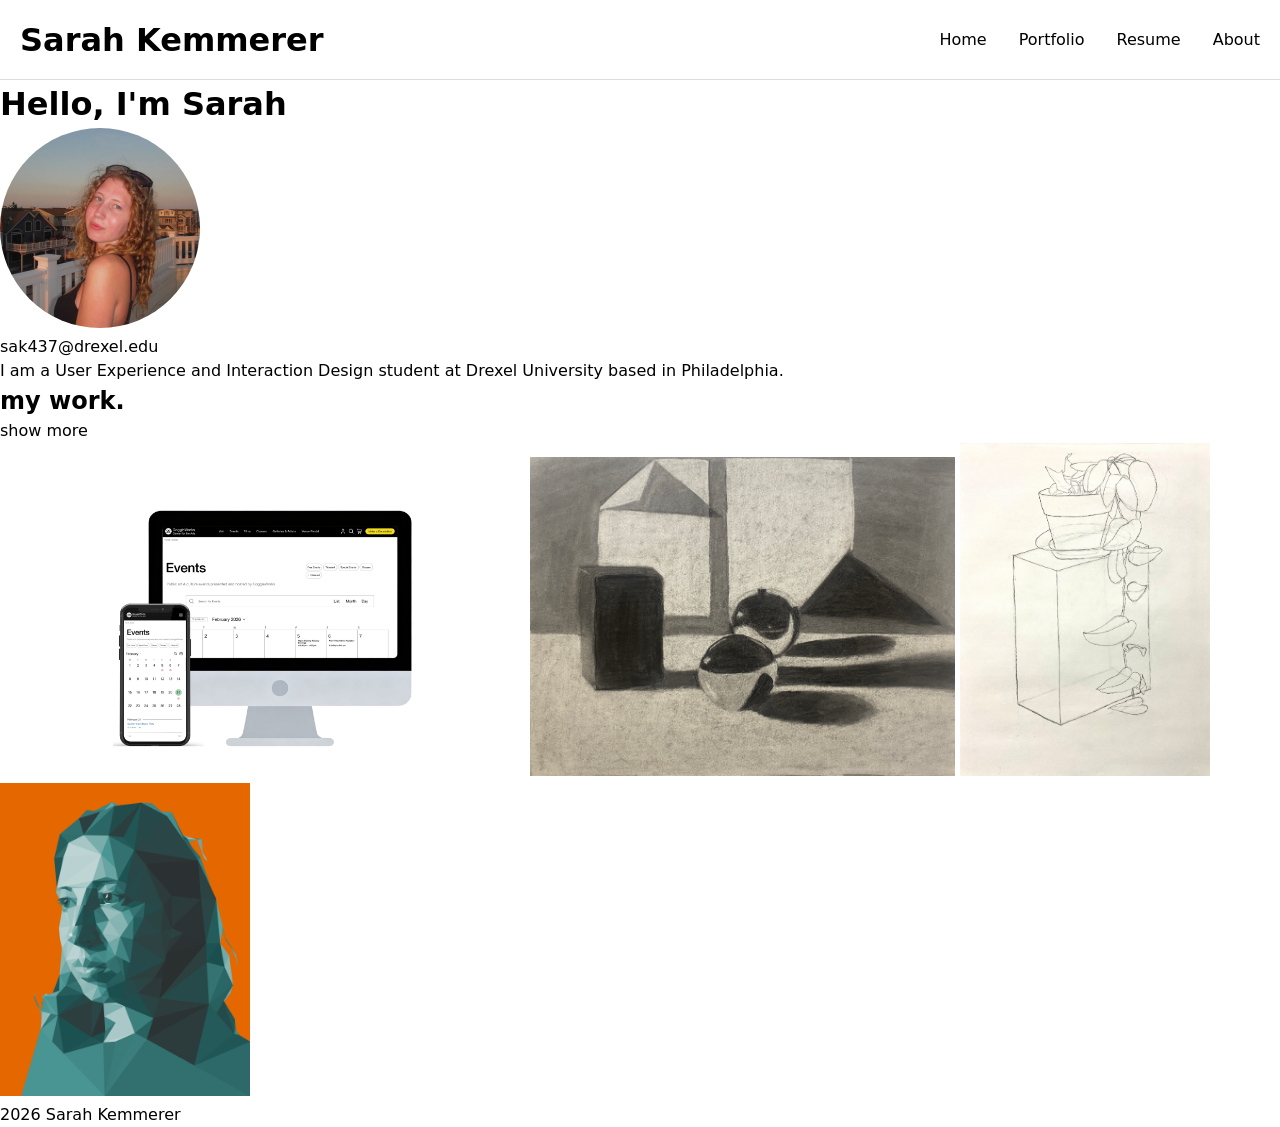
<file: index.html>
<!DOCTYPE html>
<html lang="en">
<head>
    <meta charset="UTF-8">
    <meta name="viewport" content="width=device-width, initial-scale=1.0">
    <title>Sarah Kemmerer</title>
    <link rel="stylesheet" href="styles.css">
</head>
<body>
    <input type="checkbox" id="toggle-menu"/>

    <header class="header">
        <div class="header-inner">

            <h1><a href="index.html">Sarah Kemmerer</a></h1>

            <label class="hamburger" for="toggle-menu">
                <span class="hamburger-bar"></span>
                <span class="hamburger-bar"></span>
                <span class="hamburger-bar"></span>
            </label>

            <ul class="nav">
                <li><a href="index.html">Home</a></li>
                <li><a href="portfolio.html">Portfolio</a></li>   
                <li><a href="resume.html">Resume</a></li>
                <li><a href="about.html">About</a></li>  
            </ul>

        </div>

    </header>
    <main>

    <h1>Hello, I'm Sarah</h1>
    
    <img src="images/sarahatbeach.png" alt="Sarah Kemmerer at the Jersey shore" width="200" height="200" style="border-radius: 50%"> 
    <!-- want it to be circular-->
   
    
    <div>
        <p>
        sak437@drexel.edu 
        <!-- copy to clipboard -->
        </p>
    
        <p class="large"> 
        I am a User Experience and Interaction Design student at Drexel University based in Philadelphia. 
        </p>
    </div>
   <h2> my work. </h2>

    <p>
        <!-- button that links to projects  -->
        <a href="portfolio.html">show more</a>
   </p>

   <section>
        <a href="uxwork.html"> <img src="images/eventpagesurface.png" alt="event page design on macbook and iphone" width="525" height="300"></a>
        <a href="charcoaldrawing.html"><img src="images/charcoaldrawingcasesurface.png" alt="charcoal drawing of two reflective spheres on a table with box and two papers on wall behind" width="425" height="300"></a>
        <a href="introdrawing.html"><img src="images/drawingcardimage.png" alt="line drawing of a pothos plant on a rectanglular box" width="250" height="350"></a>
        <a href="designformedia.html"><img src="images/designformedia.png" alt="low poly portrait of sarah kemmerer in teal with orange background" width="250" height="300"></a>
   </section>
  
    </main>

    <footer>
        <p>2026 Sarah Kemmerer</p>
    </footer>
</body>
</html>
</file>
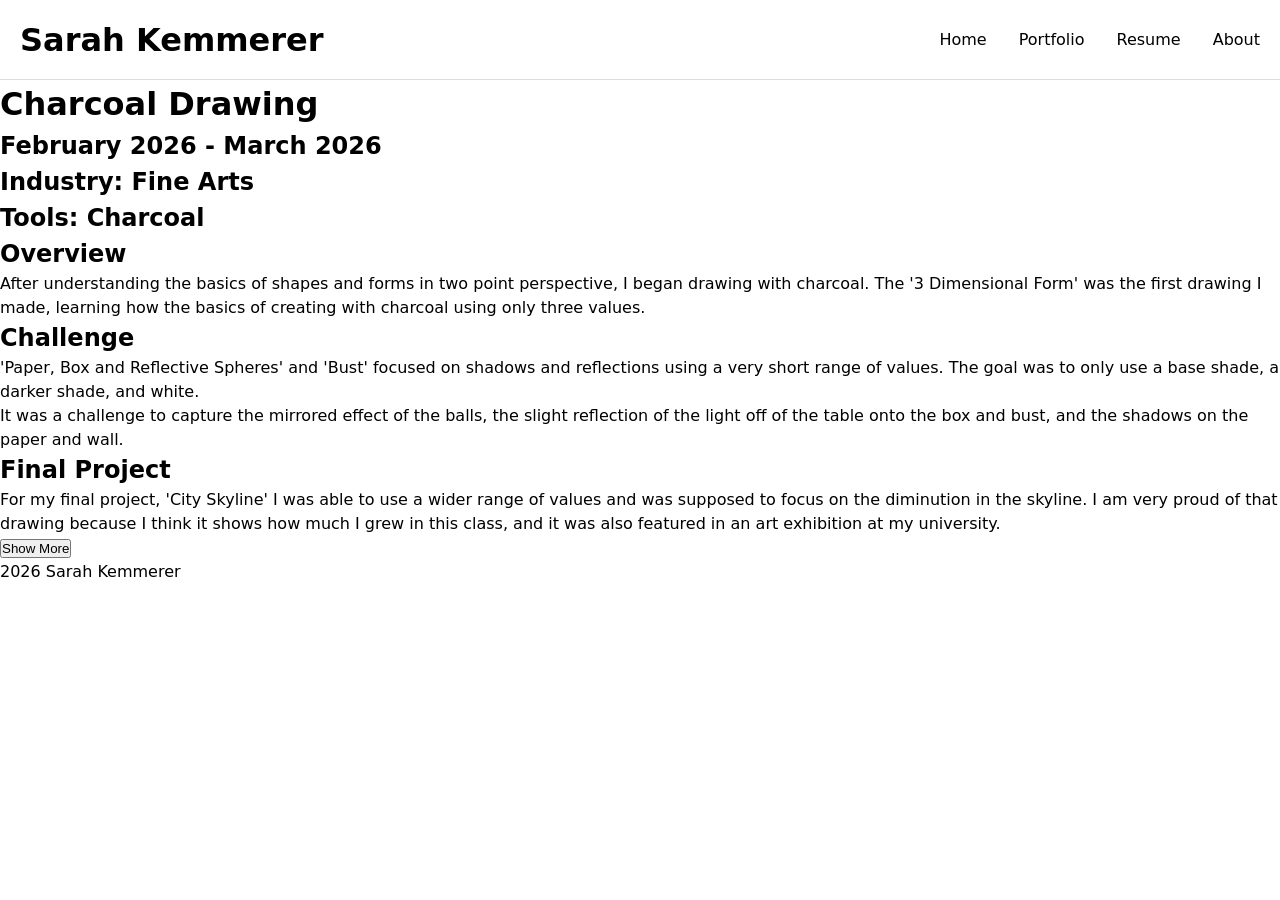
<file: charcoaldrawing.html>
<!DOCTYPE html>
<html lang="en">
<head>
    <meta charset="UTF-8">
    <meta name="viewport" content="width=device-width, initial-scale=1.0">
    <title>Document</title>
    <link rel="stylesheet" href="styles.css">
</head>

<body>

    <input type="checkbox" id="toggle-menu"/>

    <header class="header">
        <div class="header-inner">

            <h1><a href="index.html">Sarah Kemmerer</a></h1>

            <label class="hamburger" for="toggle-menu">
                <span class="hamburger-bar"></span>
                <span class="hamburger-bar"></span>
                <span class="hamburger-bar"></span>
            </label>

            <ul class="nav">
                <li><a href="index.html">Home</a></li>
                <li><a href="portfolio.html">Portfolio</a></li>   
                <li><a href="resume.html">Resume</a></li>
                <li><a href="about.html">About</a></li>  
            </ul>

        </div>

    </header>

    <main>

    <h1>Charcoal Drawing</h1>

    <section>
        <h2>February 2026 - March 2026</h2>
        <h2>Industry: Fine Arts</h2>
        <h2>Tools: Charcoal</h2>
    </section>

    <section>
        
        <h2>Overview</h2>

        <p>
            After understanding the basics of shapes and forms in two point perspective, I began drawing with charcoal. The '3 Dimensional Form' was the first drawing I made, learning how the basics of creating with charcoal using only three values.
        </p>

    </section>

    <section>
        
        <h2>Challenge</h2>

        <p>
            'Paper, Box and Reflective Spheres' and 'Bust' focused on shadows and reflections using a very short range of values. The goal was to only use a base shade, a darker shade, and white.
        </p>

        <p>
            It was a challenge to capture the mirrored effect of the balls, the slight reflection of the light off of the table onto the box and bust, and the shadows on the paper and wall.
        </p>

    </section>

    <section>
        
        <h2>Final Project</h2>

        <p>
            For my final project, 'City Skyline' I was able to use a wider range of values and was supposed to focus on the diminution in the skyline. I am very proud of that drawing because I think it shows how much I grew in this class, and it was also featured in an art exhibition at my university.
        </p>

    </section>

    <button><a href="portfolio.html">Show More</a></button>

    </main>

    <footer>
        <p>2026 Sarah Kemmerer</p>
    </footer>

</body>
</html>
</file>
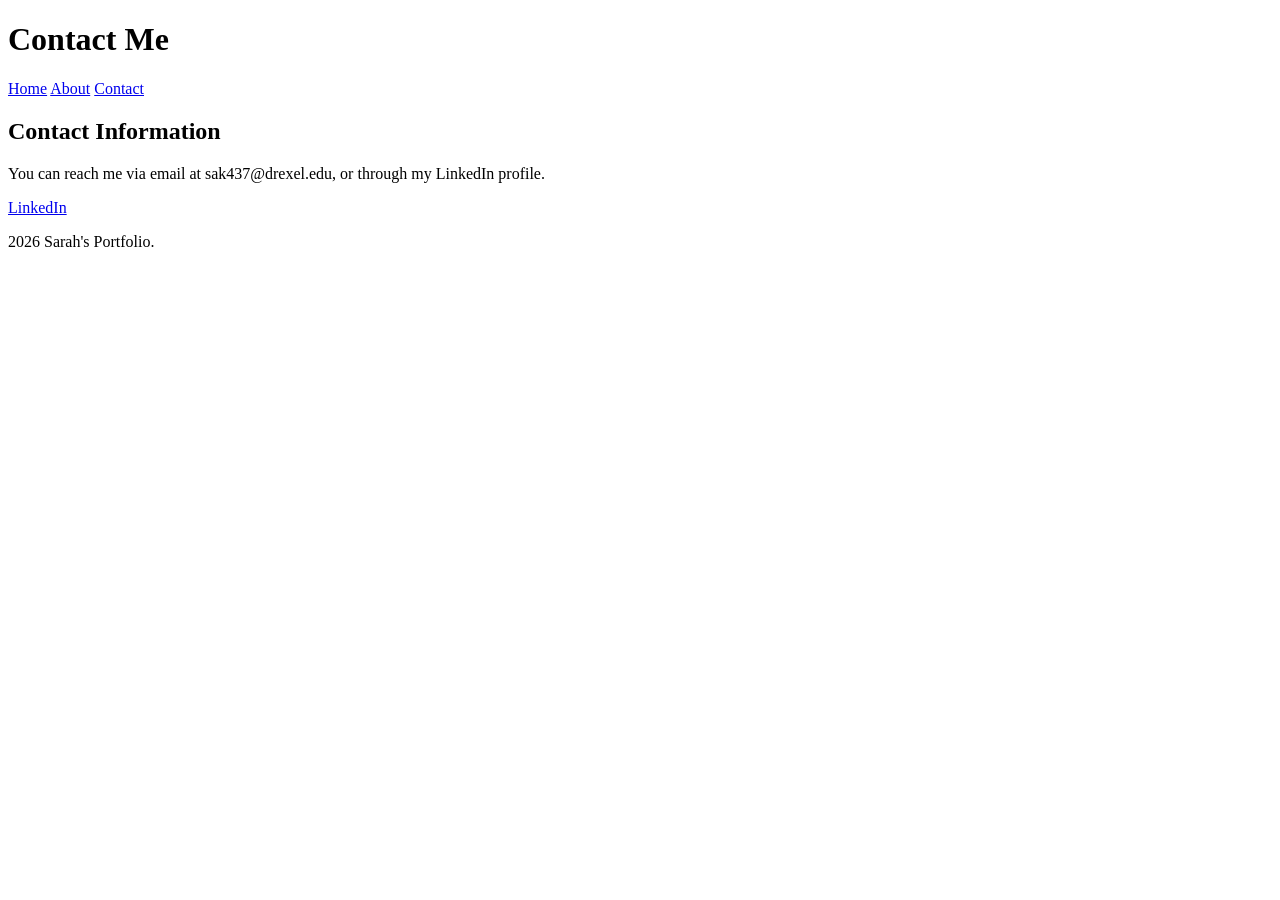
<file: contact.html>
<!DOCTYPE html>
<html lang="en">
<head>
    <meta charset="UTF-8">
    <meta name="viewport" content="width=device-width, initial-scale=1.0">
    <title>Document</title>
</head>
<body>
    <header>
        <h1>Contact Me</h1>
    </header> 
    <nav aria-label="Primary">
        <a href="index.html">Home</a>
        <a href="about.html">About</a>
        <a href="contact.html">Contact</a>
    </nav>
    <main>  
        <h2>Contact Information</h2>
        <p>
            You can reach me via email at sak437@drexel.edu, or through my LinkedIn profile. 
        </p>
       <a href="http://linkedin.com/in/sarah-kemmerer/" target="_blank">LinkedIn</a>
    </main>
    <footer>
        <p>2026 Sarah's Portfolio.</p>
    </footer>
</body>
</html>
</file>
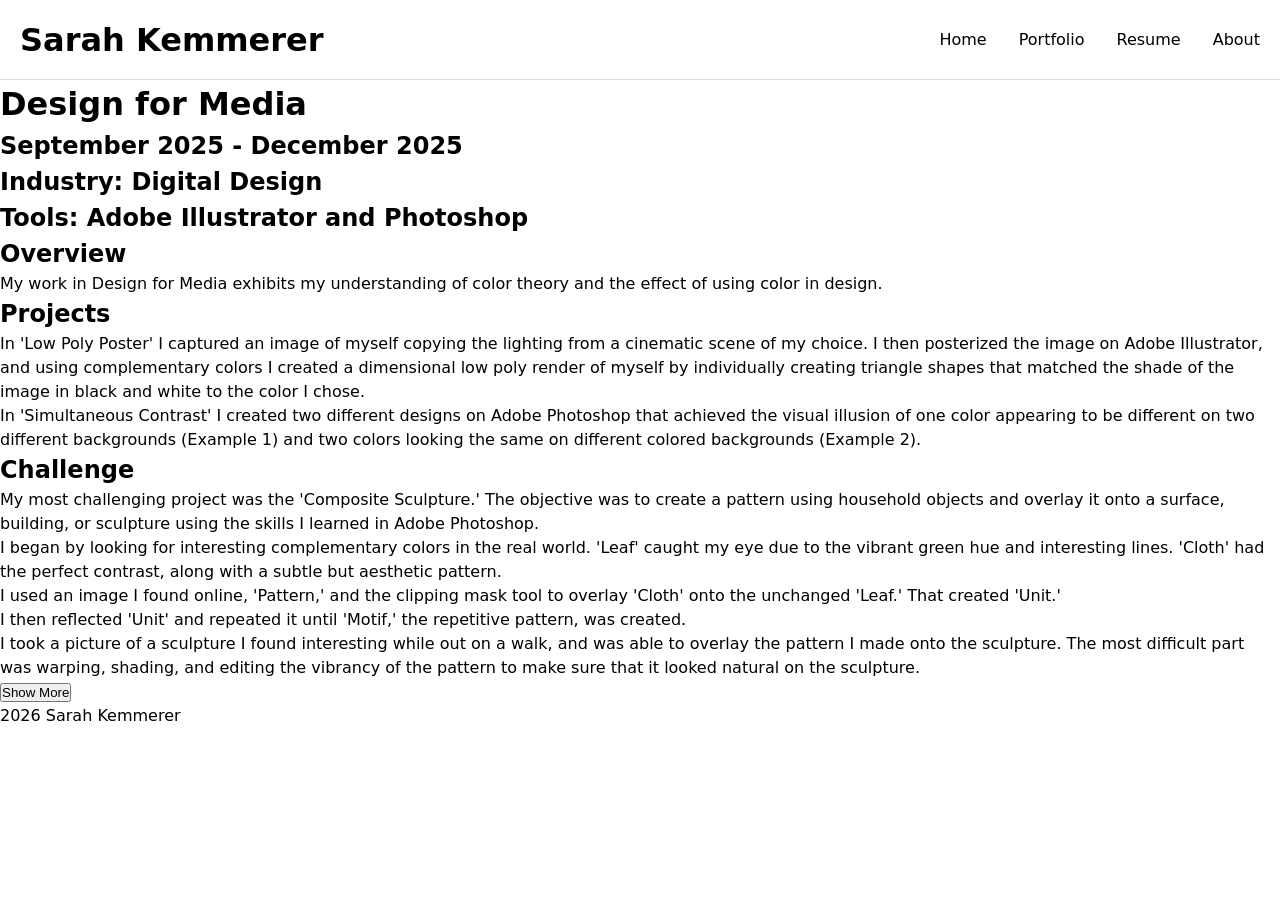
<file: designformedia.html>
<!DOCTYPE html>
<html lang="en">
<head>
    <meta charset="UTF-8">
    <meta name="viewport" content="width=device-width, initial-scale=1.0">
    <title>Document</title>
    <link rel="stylesheet" href="styles.css">
</head>

<body>

    <input type="checkbox" id="toggle-menu"/>

    <header class="header">
        <div class="header-inner">

            <h1><a href="index.html">Sarah Kemmerer</a></h1>

            <label class="hamburger" for="toggle-menu">
                <span class="hamburger-bar"></span>
                <span class="hamburger-bar"></span>
                <span class="hamburger-bar"></span>
            </label>

            <ul class="nav">
                <li><a href="index.html">Home</a></li>
                <li><a href="portfolio.html">Portfolio</a></li>   
                <li><a href="resume.html">Resume</a></li>
                <li><a href="about.html">About</a></li>  
            </ul>

        </div>

    </header>

    <main>

    <h1>Design for Media</h1>

    <section>
        <h2>September 2025 - December 2025</h2>
        <h2>Industry: Digital Design</h2>
        <h2>Tools: Adobe Illustrator and Photoshop</h2>
    </section>
    
    <section>   
        
        <h2>Overview</h2>
        
        <p>My work in Design for Media exhibits my understanding of color theory and the effect of using color in design.</p>
   
    </section> 
    
    <section>

        <h2>Projects</h2>

        <p>
            In 'Low Poly Poster' I captured an image of myself copying the lighting from a cinematic scene of my choice. I then posterized the image on Adobe Illustrator, and using complementary colors I created a dimensional low poly render of myself by individually creating triangle shapes that matched the shade of the image in black and white to the color I chose.
        </p>

        <p>
            In 'Simultaneous Contrast' I created two different designs on Adobe Photoshop that achieved the visual illusion of one color appearing to be different on two different backgrounds (Example 1) and two colors looking the same on different colored backgrounds (Example 2).
        </p>
    </section>

    <section>

        <h2>Challenge</h2>

        <p>
            My most challenging project was the 'Composite Sculpture.' The objective was to create a pattern using household objects and overlay it onto a surface, building, or sculpture using the skills I learned in Adobe Photoshop.
        </p>

        <p>
            I began by looking for interesting complementary colors in the real world. 'Leaf' caught my eye due to the vibrant green hue and interesting lines. 'Cloth' had the perfect contrast, along with a subtle but aesthetic pattern.
        </p>

        <p>
            I used an image I found online, 'Pattern,' and the clipping mask tool to overlay 'Cloth' onto the unchanged 'Leaf.' That created 'Unit.'
        </p>

        <p>
            I then reflected 'Unit' and repeated it until 'Motif,' the repetitive pattern, was created.
        </p>

        <p>
            I took a picture of a sculpture I found interesting while out on a walk, and was able to overlay the pattern I made onto the sculpture. The most difficult part was warping, shading, and editing the vibrancy of the pattern to make sure that it looked natural on the sculpture.
        </p>

    </section>
    
    <button><a href="portfolio.html">Show More</a></button>

    </main>

    <footer>
        <p>2026 Sarah Kemmerer</p>
    </footer>
    
</body>
</html>
</file>
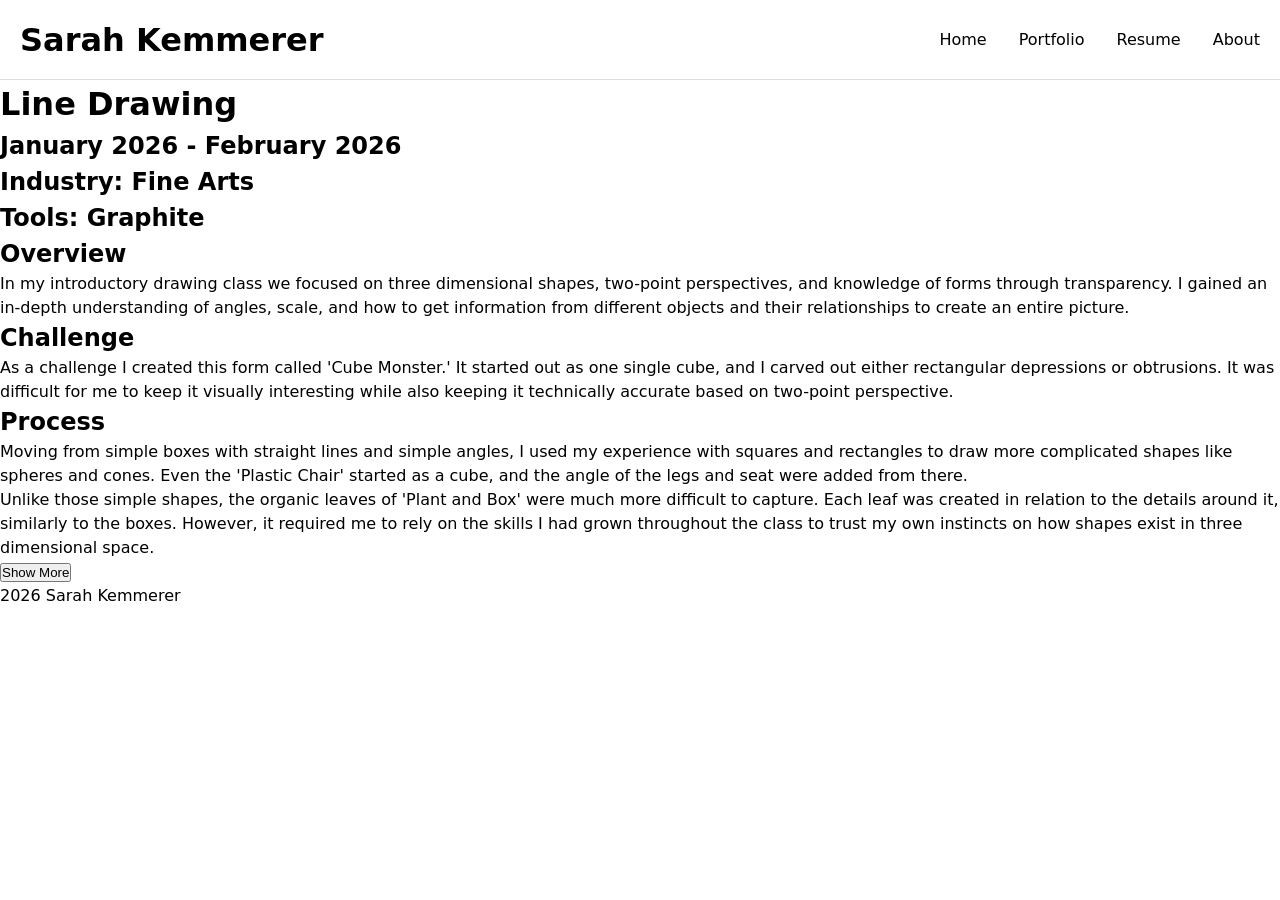
<file: introdrawing.html>
<!DOCTYPE html>
<html lang="en">
<head>
    <meta charset="UTF-8">
    <meta name="viewport" content="width=device-width, initial-scale=1.0">
    <title>Document</title>
    <link rel="stylesheet" href="styles.css">
</head>

<body>

    <input type="checkbox" id="toggle-menu"/>

    <header class="header">
        <div class="header-inner">

            <h1><a href="index.html">Sarah Kemmerer</a></h1>

            <label class="hamburger" for="toggle-menu">
                <span class="hamburger-bar"></span>
                <span class="hamburger-bar"></span>
                <span class="hamburger-bar"></span>
            </label>

            <ul class="nav">
                <li><a href="index.html">Home</a></li>
                <li><a href="portfolio.html">Portfolio</a></li>   
                <li><a href="resume.html">Resume</a></li>
                <li><a href="about.html">About</a></li>  
            </ul>

        </div>

    </header>

    <main>

    <h1>Line Drawing</h1>

    <section>
        <h2>January 2026 - February 2026</h2>
        <h2>Industry: Fine Arts</h2>
        <h2>Tools: Graphite</h2>
    </section>

    <section>

        <h2>Overview</h2>

        <p>
            In my introductory drawing class we focused on three dimensional shapes, two-point perspectives, and knowledge of forms through transparency. I gained an in-depth understanding of angles, scale, and how to get information from different objects and their relationships to create an entire picture.
        </p>

    </section>

    <section>

        <h2>Challenge</h2>

        <p>
            As a challenge I created this form called 'Cube Monster.' It started out as one single cube, and I carved out either rectangular depressions or obtrusions. It was difficult for me to keep it visually interesting while also keeping it technically accurate based on two-point perspective.
        </p>

    </section>

    <section>

        <h2>Process</h2>

        <p>
            Moving from simple boxes with straight lines and simple angles, I used my experience with squares and rectangles to draw more complicated shapes like spheres and cones. Even the 'Plastic Chair' started as a cube, and the angle of the legs and seat were added from there.
        </p>

        <p>
            Unlike those simple shapes, the organic leaves of 'Plant and Box' were much more difficult to capture. Each leaf was created in relation to the details around it, similarly to the boxes. However, it required me to rely on the skills I had grown throughout the class to trust my own instincts on how shapes exist in three dimensional space.
        </p>

    </section>

    <button><a href="portfolio.html">Show More</a></button>

    </main>

    <footer>
        <p>2026 Sarah Kemmerer</p>
    </footer>
    
</body>
</html>
</file>
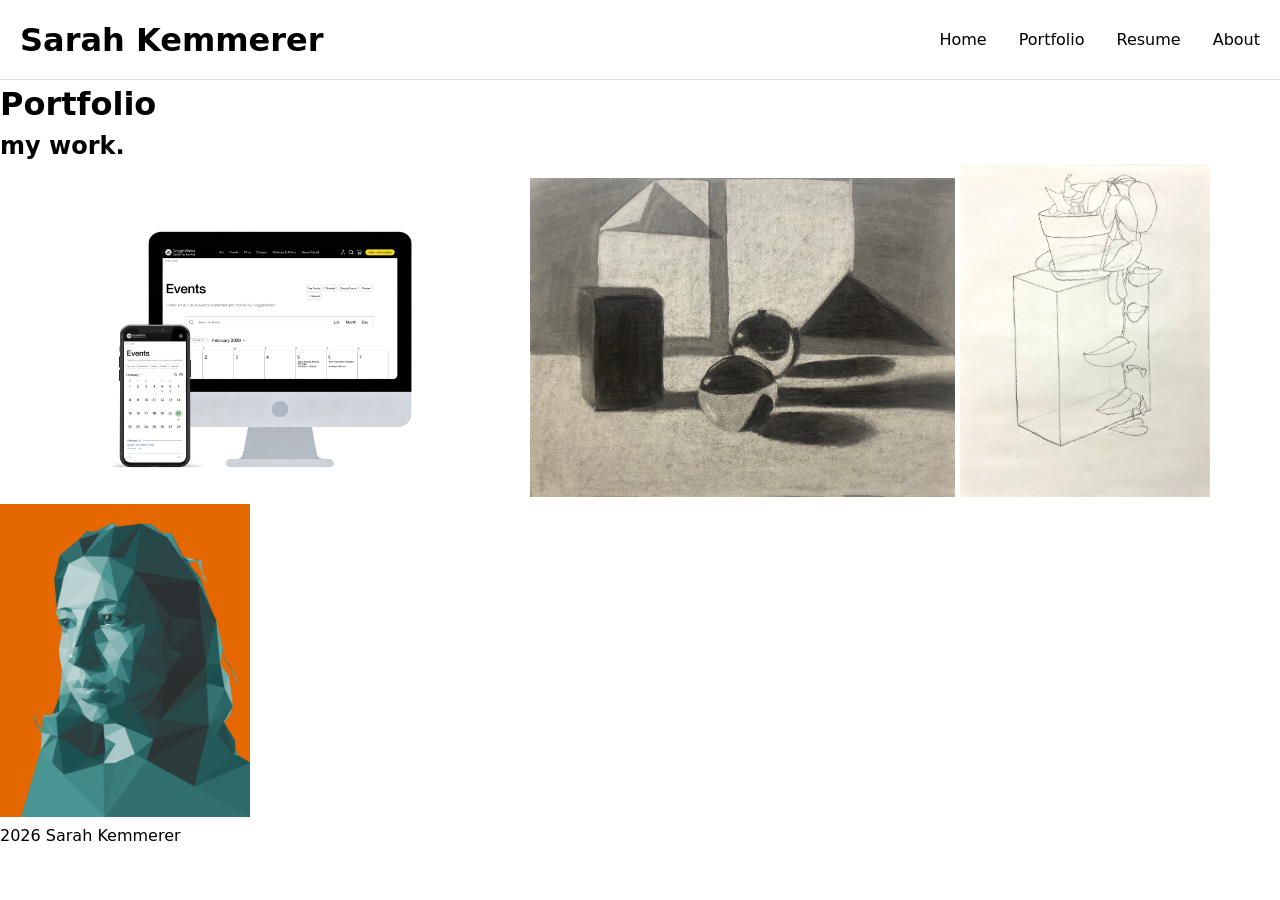
<file: portfolio.html>
<!DOCTYPE html>
<html lang="en">
<head>
    <meta charset="UTF-8">
    <meta name="viewport" content="width=device-width, initial-scale=1.0">
    <title>Portfolio</title>
    <link rel="stylesheet" href="styles.css">
</head>
<body>
    <input type="checkbox" id="toggle-menu"/>

    <header class="header">
        <div class="header-inner">

            <h1><a href="index.html">Sarah Kemmerer</a></h1>

            <label class="hamburger" for="toggle-menu">
                <span class="hamburger-bar"></span>
                <span class="hamburger-bar"></span>
                <span class="hamburger-bar"></span>
            </label>

            <ul class="nav">
                <li><a href="index.html">Home</a></li>
                <li><a href="portfolio.html">Portfolio</a></li>   
                <li><a href="resume.html">Resume</a></li>
                <li><a href="about.html">About</a></li>  
            </ul>

        </div>

    </header>
    
    <main>
    <h1>Portfolio</h1>

    <h2> my work. </h2>

   <section>
        <a href="uxwork.html"> <img src="images/eventpagesurface.png" alt="event page design on macbook and iphone" width="525" height="300"></a>
        <a href="charcoaldrawing.html"><img src="images/charcoaldrawingcasesurface.png" alt="charcoal drawing of two reflective spheres on a table with box and two papers on wall behind" width="425" height="300"></a>
        <a href="introdrawing.html"><img src="images/drawingcardimage.png" alt="line drawing of a pothos plant on a rectanglular box" width="250" height="350"></a>
        <a href="designformedia.html"><img src="images/designformedia.png" alt="low poly portrait of sarah kemmerer in teal with orange background" width="250" height="300"></a>
   </section>

    </main>

    <footer>
        <p>2026 Sarah Kemmerer</p>
    </footer>
</body>
</html>
</file>
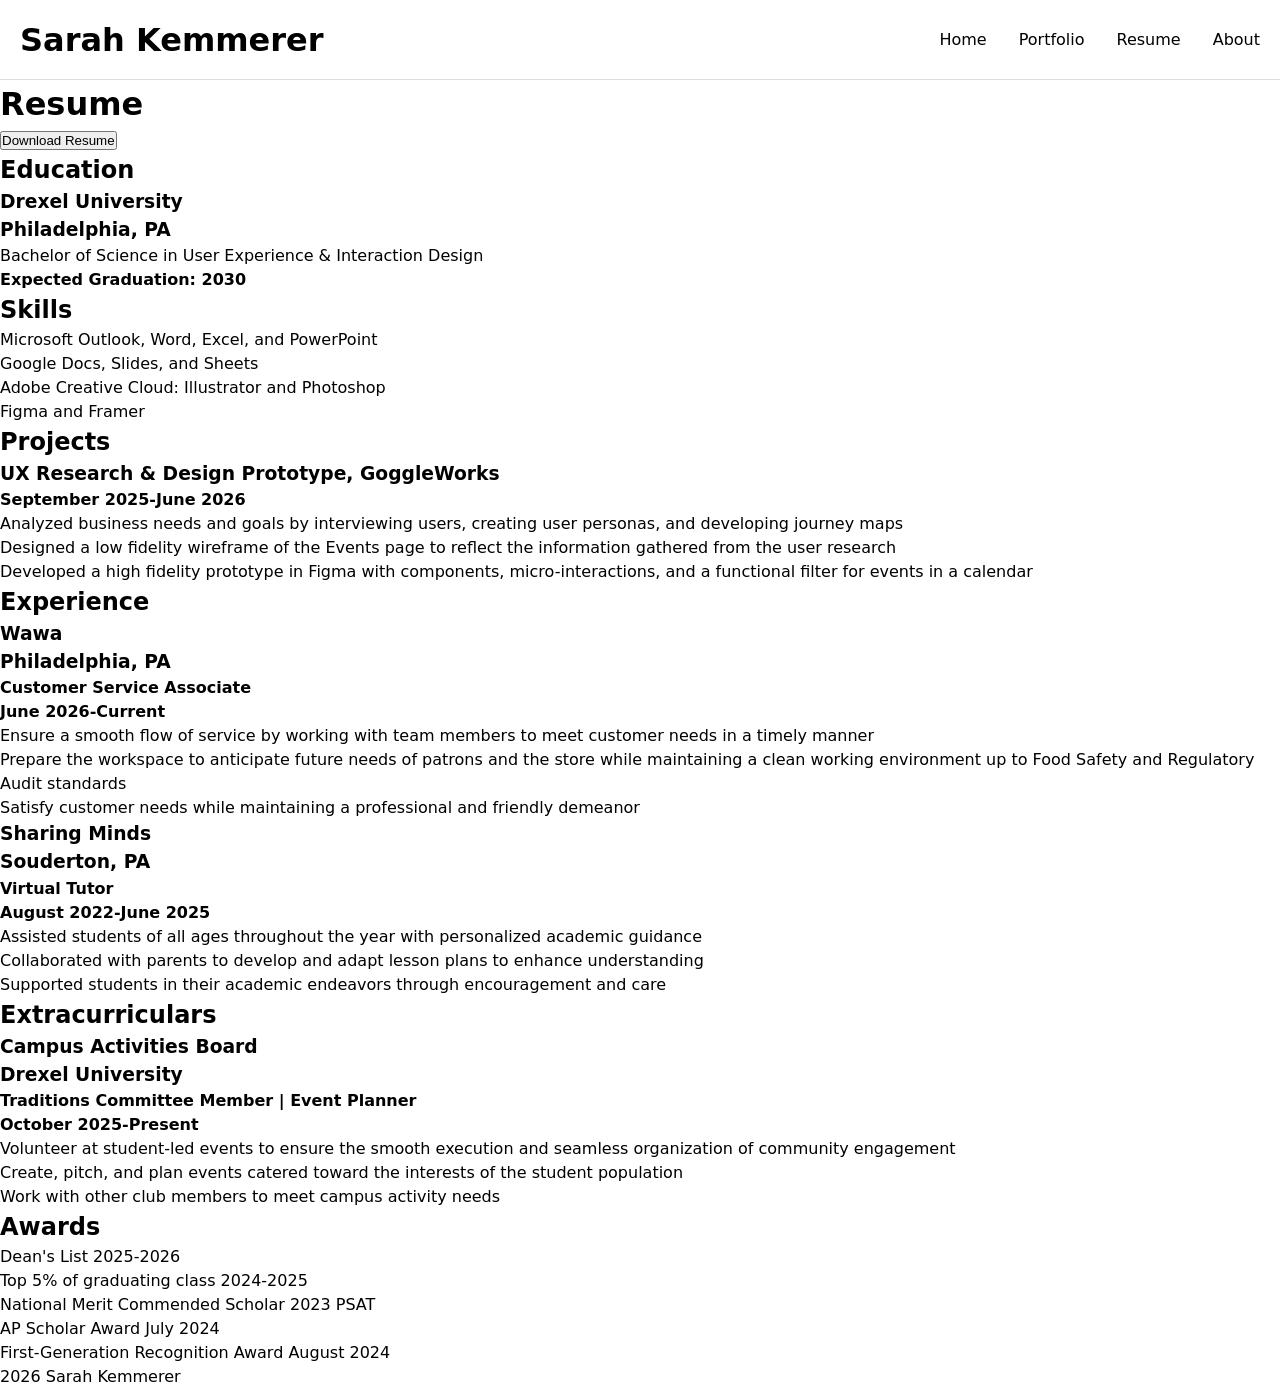
<file: resume.html>
<!DOCTYPE html>
<html lang="en">
<head>
    <meta charset="UTF-8">
    <meta name="viewport" content="width=device-width, initial-scale=1.0">
    <title>Resume</title>
    <link rel="stylesheet" href="styles.css">
</head>
<body>
    <input type="checkbox" id="toggle-menu"/>

    <header class="header">
        <div class="header-inner">

            <h1><a href="index.html">Sarah Kemmerer</a></h1>

            <label class="hamburger" for="toggle-menu">
                <span class="hamburger-bar"></span>
                <span class="hamburger-bar"></span>
                <span class="hamburger-bar"></span>
            </label>

            <ul class="nav">
                <li><a href="index.html">Home</a></li>
                <li><a href="portfolio.html">Portfolio</a></li>   
                <li><a href="resume.html">Resume</a></li>
                <li><a href="about.html">About</a></li>  
            </ul>

        </div>

    </header>
    
    <main>  
    <h1>Resume</h1>

        <button>Download Resume</button>

        <h2>Education</h2>
        <!-- seperator line-->
        <div> 
            <h3>Drexel University</h3> 
            <h3>Philadelphia, PA</h3>
        </div>
        
        <div>
            <p>Bachelor of Science in User Experience & Interaction Design</p>
            <h4>Expected Graduation: 2030</h4>
        </div>
        
        <h2>Skills</h2>

        <ul>
        <li>Microsoft Outlook, Word, Excel, and PowerPoint</li>
        <li>Google Docs, Slides, and Sheets</li>
        <li>Adobe Creative Cloud: Illustrator and Photoshop</li>
        <li>Figma and Framer</li>
        </ul>

        <h2>Projects</h2>
        <div>
            <h3>UX Research & Design Prototype, GoggleWorks</h3>
            <h4>September 2025-June 2026 </h4>
        </div>

        <ul>
            <li>Analyzed business needs and goals by interviewing users, creating user personas, and developing journey maps</li>
            <li>Designed a low fidelity wireframe of the Events page to reflect the information gathered from the user research</li>
            <li>Developed a high fidelity prototype in Figma with components, micro-interactions, and a functional filter for events in a calendar</li>
        </ul>

        <h2>Experience</h2>

        <div>
            <h3>Wawa</h3>
            <h3>Philadelphia, PA</h3>
        </div>

        <div>
            <h4>Customer Service Associate</h4>
            <h4>June 2026-Current</h4>
        </div>

        <ul>
            <li>Ensure a smooth flow of service by working with team members to meet customer needs in a timely manner</li>
            <li>Prepare the workspace to anticipate future needs of patrons and the store while maintaining a clean working environment up to Food Safety and Regulatory Audit standards</li>
            <li>Satisfy customer needs while maintaining a professional and friendly demeanor</li>
        </ul>

        <div>
            <h3>Sharing Minds</h3>
            <h3>Souderton, PA</h3>
        </div>

        <div>
            <h4>Virtual Tutor</h4>
            <h4>August 2022-June 2025</h4>
        </div>

        <ul>
            <li>Assisted students of all ages throughout the year with personalized academic guidance</li>
            <li>Collaborated with parents to develop and adapt lesson plans to enhance understanding</li>
            <li>Supported students in their academic endeavors through encouragement and care</li>
        </ul>

        <h2>Extracurriculars</h2>
        
        <div>
            <h3>Campus Activities Board</h3>
            <h3>Drexel University</h3>
        </div>

        <div>
            <h4>Traditions Committee Member | Event Planner </h4>
            <h4>October 2025-Present</h4>
        </div>

        <ul>
            <li>Volunteer at student-led events to ensure the smooth execution and seamless organization of community engagement</li>
            <li>Create, pitch, and plan events catered toward the interests of the student population</li>
            <li>Work with other club members to meet campus activity needs</li>
        </ul>

        <h2>Awards</h2>

        <ul>
            <li>Dean's List		2025-2026</li>
            <li>Top 5% of graduating class      2024-2025 </li>
            <li>National Merit Commended Scholar      2023 PSAT</li>
            <li>AP Scholar Award		July 2024</li>
            <li>First-Generation Recognition Award      August 2024</li>
        </ul>

    </main>
    <footer>
        <p>2026 Sarah Kemmerer</p>
    </footer>
</body>
</html>

<!-- <h2>Contact Information</h2>
        <p>
            You can reach me via email at sak437@drexel.edu, or through my LinkedIn profile. 
        </p>
       <a href="http://linkedin.com/in/sarah-kemmerer/" target="_blank">LinkedIn</a> -->
</file>
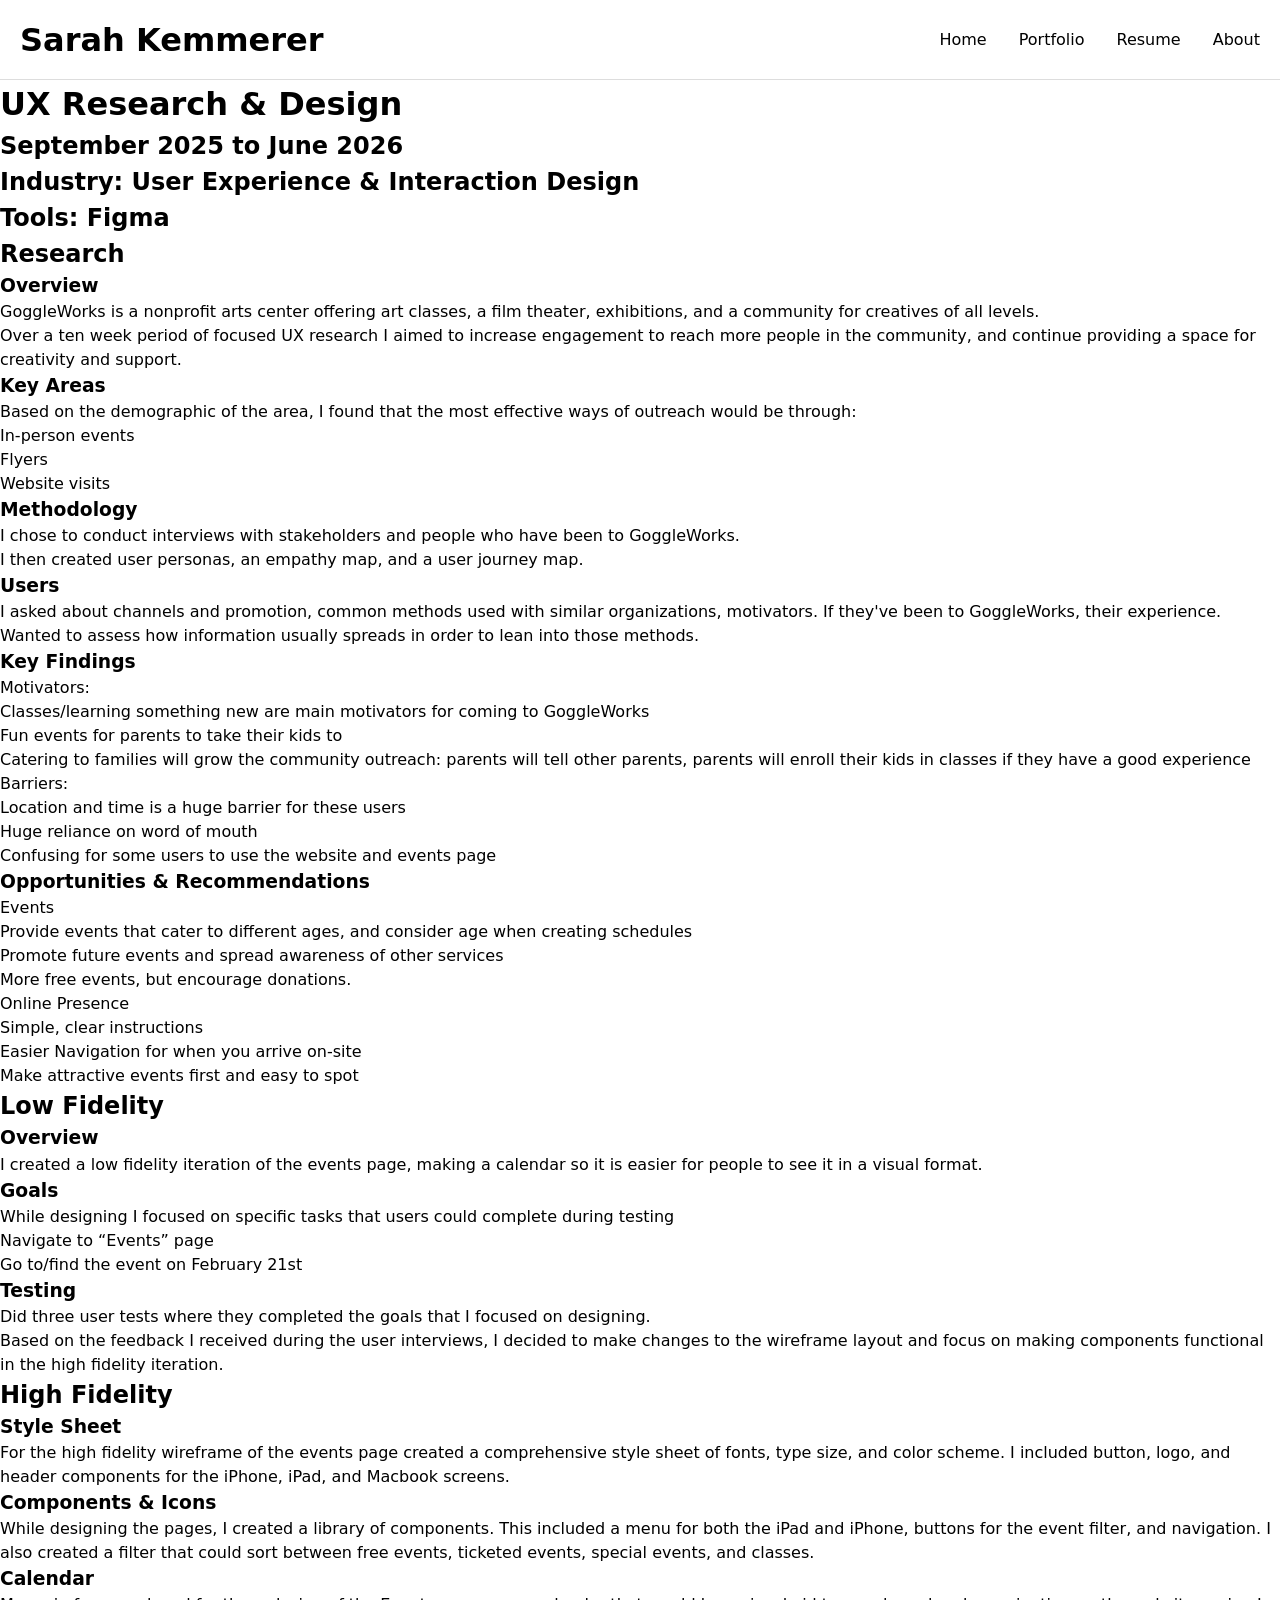
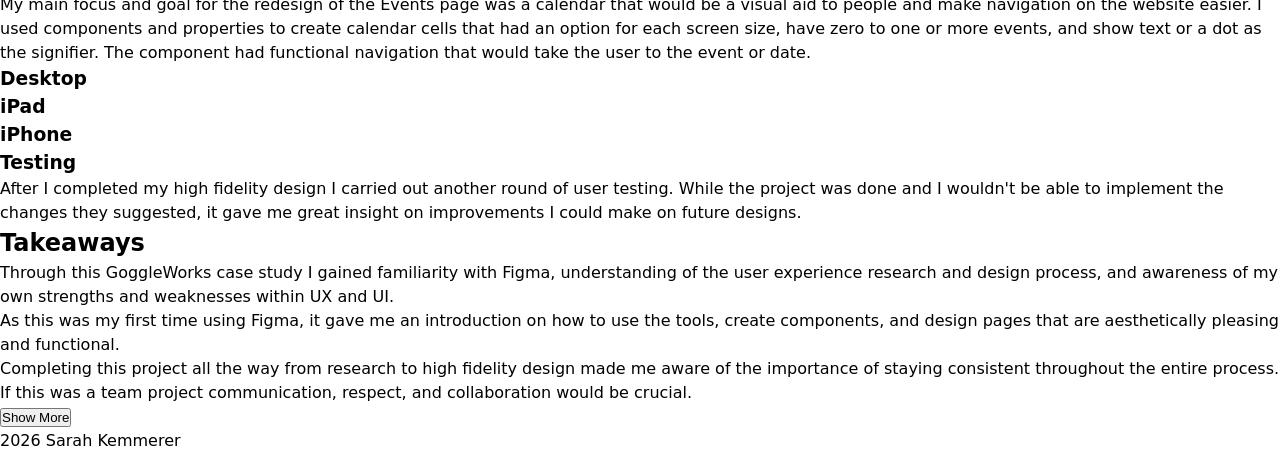
<file: uxwork.html>
<!DOCTYPE html>
<html lang="en">
<head>
    <meta charset="UTF-8">
    <meta name="viewport" content="width=device-width, initial-scale=1.0">
    <title>Document</title>
    <link rel="stylesheet" href="styles.css">
</head>

<body>
    
    <input type="checkbox" id="toggle-menu"/>

    <header class="header">
        <div class="header-inner">

            <h1><a href="index.html">Sarah Kemmerer</a></h1>

            <label class="hamburger" for="toggle-menu">
                <span class="hamburger-bar"></span>
                <span class="hamburger-bar"></span>
                <span class="hamburger-bar"></span>
            </label>

            <ul class="nav">
                <li><a href="index.html">Home</a></li>
                <li><a href="portfolio.html">Portfolio</a></li>   
                <li><a href="resume.html">Resume</a></li>
                <li><a href="about.html">About</a></li>  
            </ul>

        </div>

    </header>

    <main>

    <h1>UX Research & Design</h1>
    
    <section>
        <h2>September 2025 to June 2026</h2>
        <h2>Industry: User Experience & Interaction Design</h2>
        <h2>Tools: Figma</h2>
    </section>

    <section>
        <h2>Research</h2>

        <h3>Overview</h3>

        <p> 
            GoggleWorks is a nonprofit arts center offering art classes, a film theater, exhibitions, and a community for creatives of all levels.
        </p>
        <p>
            Over a ten week period of focused UX research I aimed to increase engagement to reach more people in the community, and continue providing a space for creativity and support.
        </p>

        <h3>Key Areas</h3>

        <p>
            Based on the demographic of the area, I found that the most effective ways of outreach would be through:
        </p>

        <ul>
            <li>In-person events</li>
            <li>Flyers</li>
            <li>Website visits</li>
        </ul>

        <h3>Methodology</h3>

        <p>I chose to conduct interviews with stakeholders and people who have been to GoggleWorks.</p>

        <p>I then created user personas, an empathy map, and a user journey map.</p>

        <h3>Users</h3>

        <p>
            I asked about channels and promotion, common methods used with similar organizations, motivators. If they've been to GoggleWorks, their experience.
        </p>

        <p>
            Wanted to assess how information usually spreads in order to lean into those methods.
        </p>

        <h3>Key Findings</h3>

        <p>Motivators:</p>
        <ul>
            <li>Classes/learning something new are main motivators for coming to GoggleWorks</li>
            <li>Fun events for parents to take their kids to</li>
            <li>Catering to families will grow the community outreach: parents will tell other parents, parents will enroll their kids in classes if they have a good experience</li>
        </ul>

        <p>Barriers:</p>
        <ul>
            <li>Location and time is a huge barrier for these users</li>
            <li>Huge reliance on word of mouth</li>
            <li>Confusing for some users to use the website and events page</li>
        </ul>

        <h3>Opportunities & Recommendations</h3>

        <p>Events</p>
        <ul>
            <li>Provide events that cater to different ages, and consider age when creating schedules</li>
            <li>Promote future events and spread awareness of other services</li>
            <li>More free events, but encourage donations.</li>
        </ul>

        <p>Online Presence</p>
        <ul>
            <li>Simple, clear instructions</li>
            <li>Easier Navigation for when you arrive on-site</li>
            <li>Make attractive events first and easy to spot</li>
        </ul>

    </section>

    <section>
        <h2>Low Fidelity</h2>
        
        <h3>Overview</h3>

        <p>
            I created a low fidelity iteration of the events page, making a calendar so it is easier for people to see it in a visual format.
        </p>

        <h3>Goals</h3>

        <p>
            While designing I focused on specific tasks that users could complete during testing
        </p>

        <ul>
            <li>Navigate to “Events” page</li>
            <li>Go to/find the event on February 21st</li>
        </ul>

        <h3>Testing</h3>

        <p>
            Did three user tests where they completed the goals that I focused on designing.
        </p>

        <p>
            Based on the feedback I received during the user interviews, I decided to make changes to the wireframe layout and focus on making components functional in the high fidelity iteration.
        </p>

    </section>

    <section>
        <h2>High Fidelity</h2>

        <h3>Style Sheet</h3>

        <p>
            For the high fidelity wireframe of the events page created a comprehensive style sheet of fonts, type size, and color scheme. I included button, logo, and header components for the iPhone, iPad, and Macbook screens.
        </p>

        <h3>Components & Icons</h3>

        <p>
            While designing the pages, I created a library of components. This included a menu for both the iPad and iPhone, buttons for the event filter, and navigation. I also created a filter that could sort between free events, ticketed events, special events, and classes.
        </p>

        <h3>Calendar</h3>

        <p>
            My main focus and goal for the redesign of the Events page was a calendar that would be a visual aid to people and make navigation on the website easier. I used components and properties to create calendar cells that had an option for each screen size, have zero to one or more events, and show text or a dot as the signifier. The component had functional navigation that would take the user to the event or date.
        </p>

        <h3>Desktop</h3>

        <h3>iPad</h3>

        <h3>iPhone</h3>

        <h3>Testing</h3>

        <p>
            After I completed my high fidelity design I carried out another round of user testing. While the project was done and I wouldn't be able to implement the changes they suggested, it gave me great insight on improvements I could make on future designs.
        </p>

    </section>

    <section>

        <h2>Takeaways</h2>

        <p>
            Through this GoggleWorks case study I gained familiarity with Figma, understanding of the user experience research and design process, and awareness of my own strengths and weaknesses within UX and UI.
        </p>

        <p>
            As this was my first time using Figma, it gave me an introduction on how to use the tools, create components, and design pages that are aesthetically pleasing and functional.
        </p>

        <p>
            Completing this project all the way from research to high fidelity design made me aware of the importance of staying consistent throughout the entire process. If this was a team project communication, respect, and collaboration would be crucial.
        </p>

    </section>

    <button><a href="portfolio.html">Show More</a></button>

    </main>

    <footer>
        <p>2026 Sarah Kemmerer</p>
    </footer>
    
</body>
</html>
</file>
<file: styles.css>
:root {
    --color-background: white;
    --color-text: black;
    --color-hover: grey;
    --font-size-small: 0.875rem;
    --font-size-medium: 1rem;
    --font-size-bodylarge: 1.1rem;
    --font-size-h1: 2rem;
    --font-size-h2: 1.5rem;
    --space-base: 1rem;
}

*{
    box-sizing: border-box;
    margin: 0;
    padding: 0;
}


li {
    list-style: none;  
}

.header {
    height: 80px;
    border-bottom: 1px solid #ddd;
    display: flex;
    align-items: center;
    justify-content: center;
    width:100%;
    max-width: 1500px;
}

.header-inner {
    display: flex;
    align-items: center;
    justify-content: space-between;
    width: 100%;
    padding: 0 20px;
    max-width: 1500px;
}

#toggle-menu {
    display: none;
}

.hamburger {
    width: 24px;
    display: block;
    curser: pointer;
}

.hamburger-bar {
    width: 100%;
    display: block;
    height: 2px;
    border-radius: 2px;
    background: #111;
}

.hamburger-bar + .hamburger-bar {
    margin-top: 4px;
}

.nav {
   display: block;
   position: absolute;
   background: white;
   top: 80px;
   left: -9999px;
   opacity: 0;
   width: 100%;
   transition: left 0s 0.2s, opacity 0.2s;
}

#toggle-menu:checked ~ .header .nav {
    opacity: 1;
    left: 0;
    transition: left 0s, opacity 0.2s;
}

.nav li {
   border-bottom: 1px solid #ddd;
}

.nav a {
    /* nav links look the same as body links? */
    color: black;
    transition: 0.2s;
    display: block;
    padding: 20px; 
}

nav a:hover {
    /* hover state response from mouse for nav links */
    color: red;
}

@media (min-width: 800px) {
    .hamburger {
        display: none;
    }

    .nav {
        display: inline-flex;
        align-items: center;
        gap: 32px;
        position: static;
        width: auto;
        opacity: 1;
    }

    .nav li {
        border: none;
    }

    .nav a {
        padding: 0;
    }
}

/* Type selectors - defaults for common elements */
body {
    /* body selector for the whole page */
    background-color: var(--color-background);
    /* base text for the whole site */
    font-family: system-ui, -apple-system, BlinkMacSystemFont, 'Segoe UI', Roboto, Oxygen, Ubuntu, Cantarell, 'Open Sans', 'Helvetica Neue', sans-serif;
    font-size: var(--font-size-medium);
    line-height: 1.5;
}

a {
    text-decoration: none;
    color: black;
}

a:visited {
    color: black;
}

img {
    max-width: 100%;
    height: auto;
}
</file>
